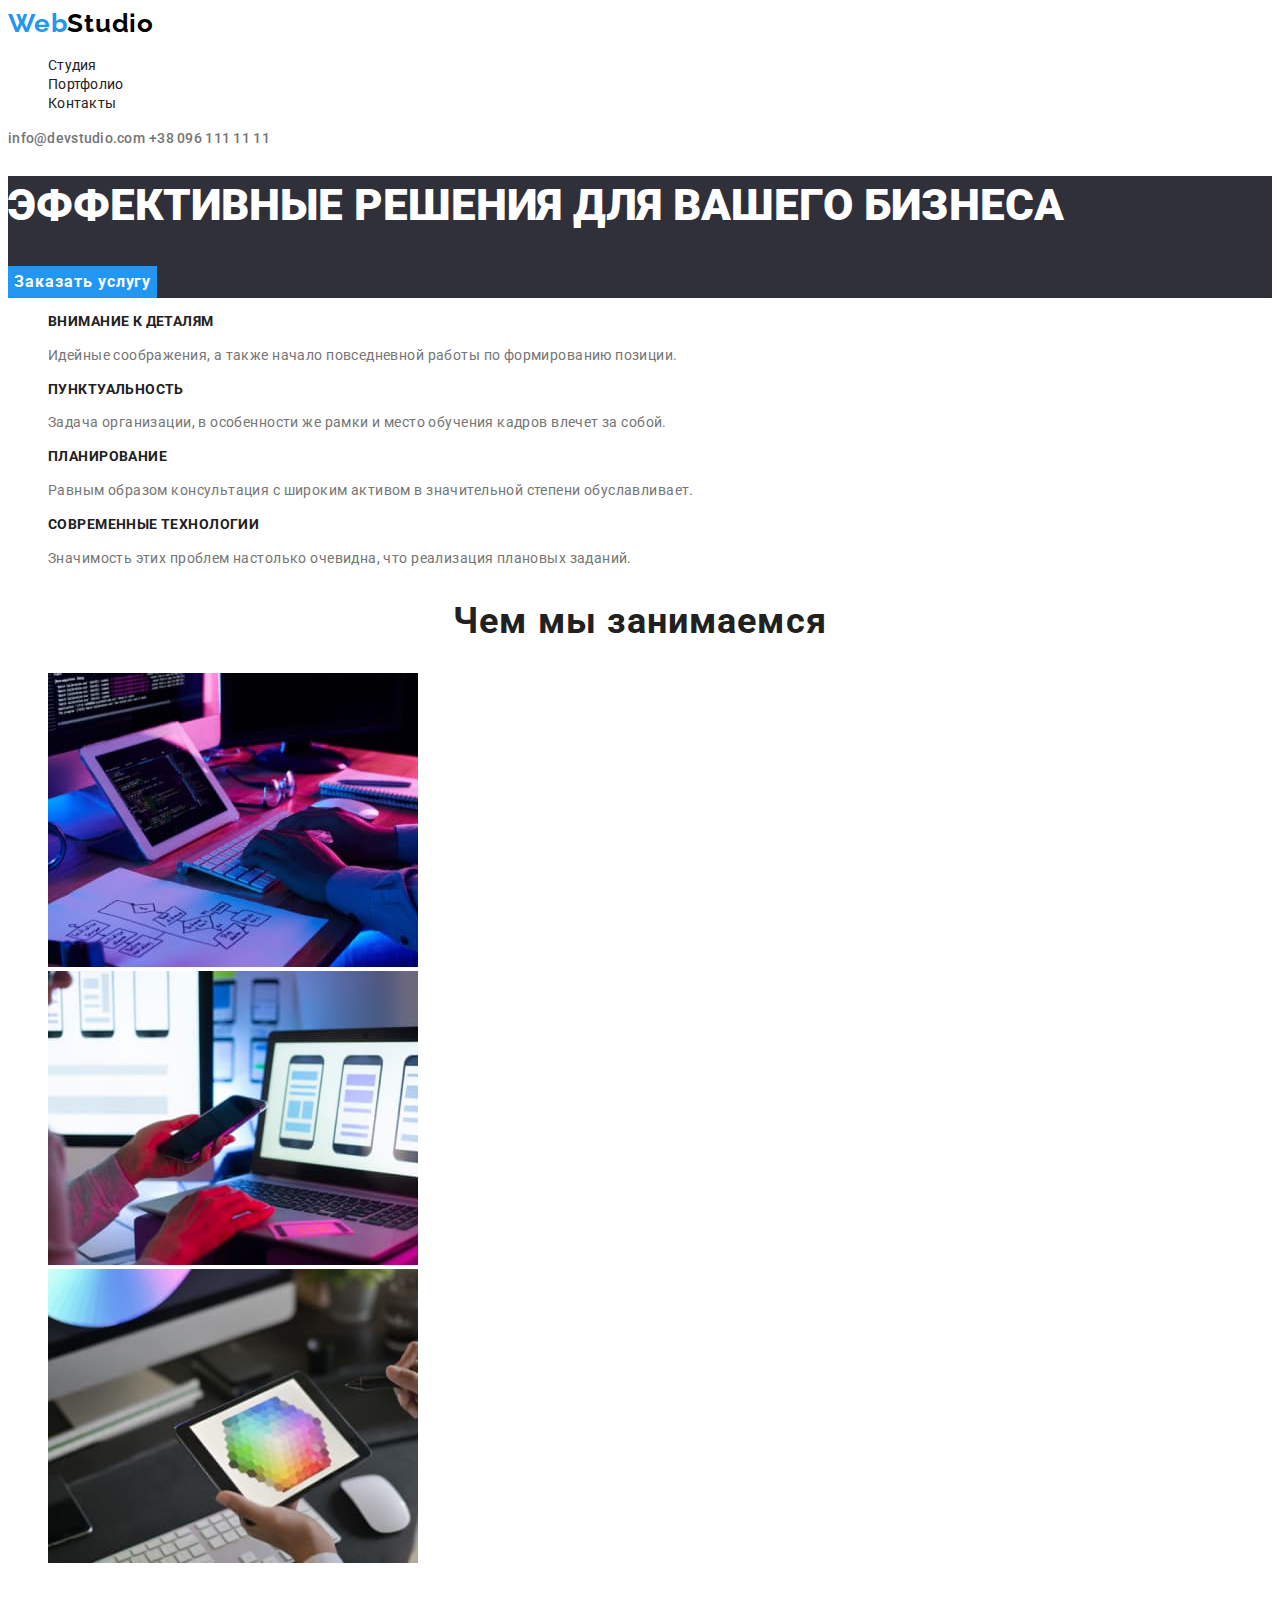
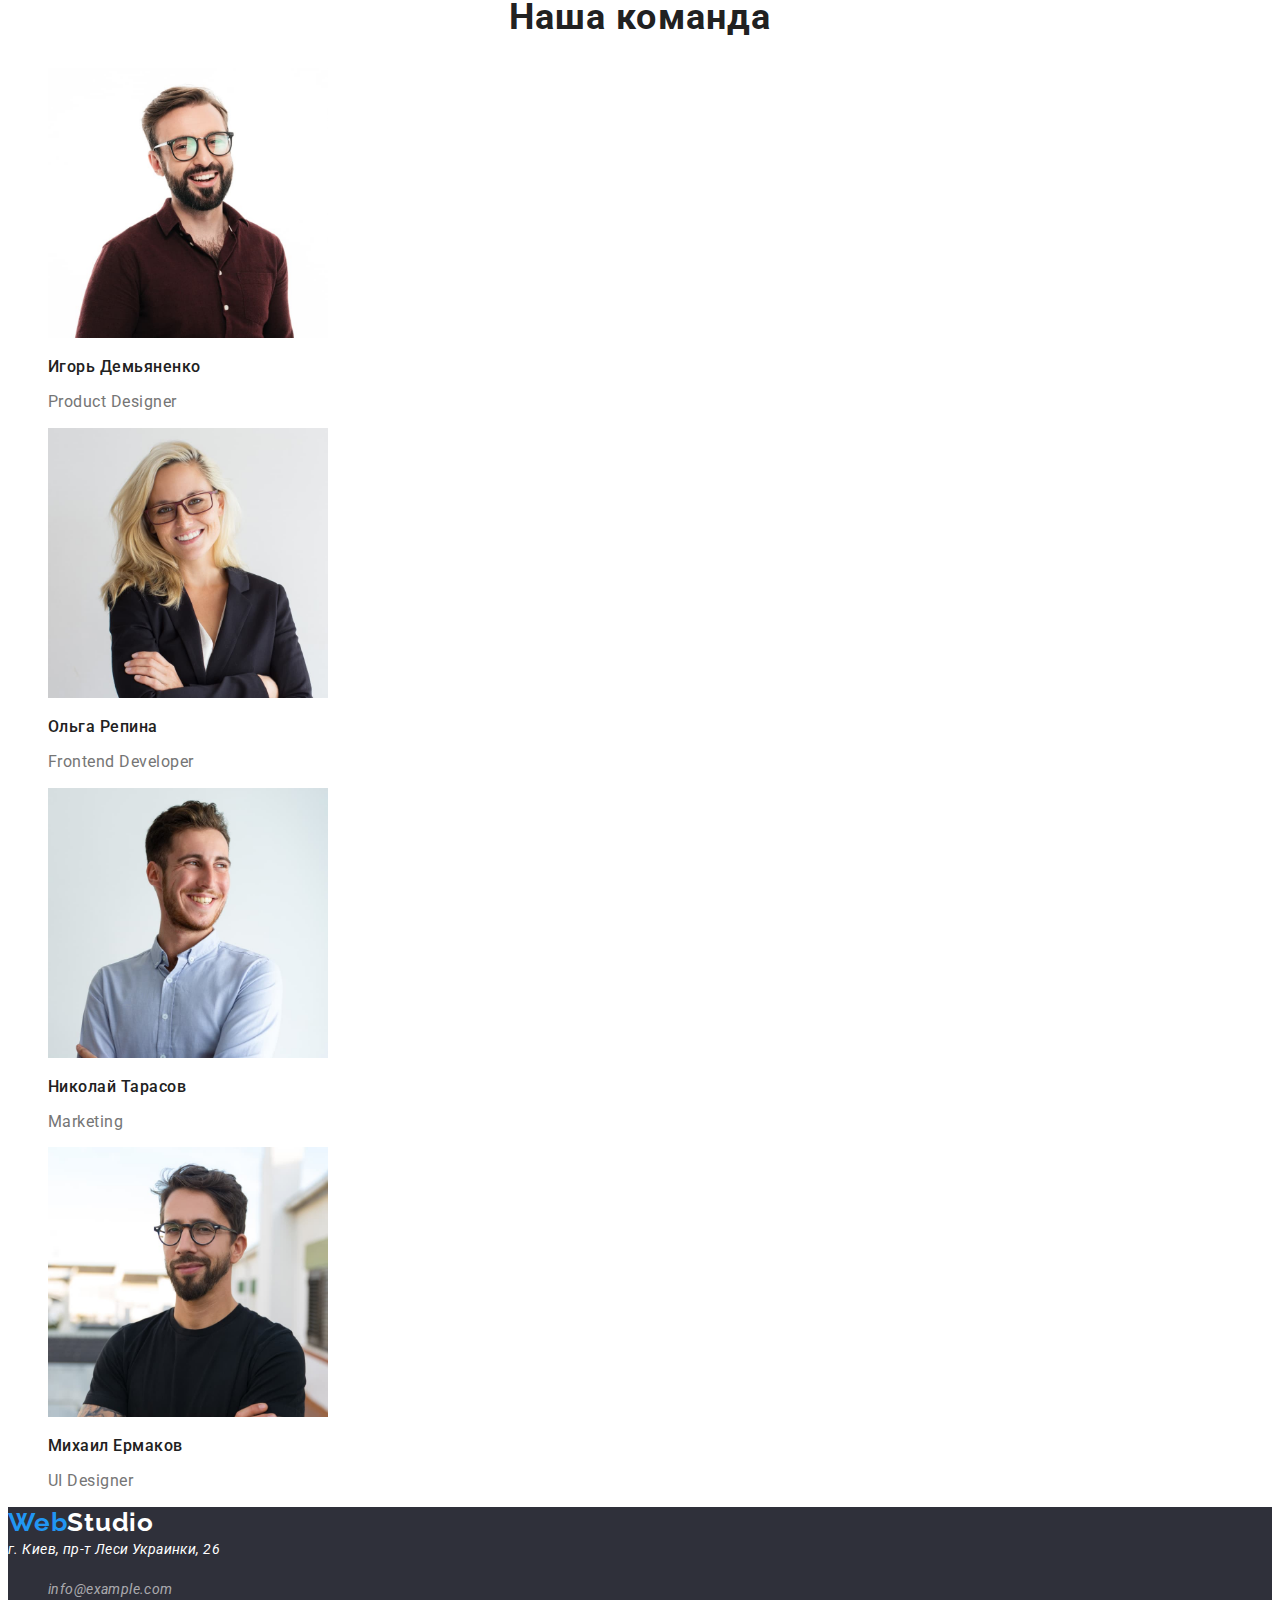
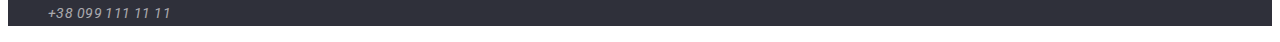
<file: index.html>
<!DOCTYPE html>
<html lang="en">
<head>
    <meta charset="UTF-8">
    <meta http-equiv="X-UA-Compatible" content="IE=edge">
    <meta name="viewport" content="width=device-width, initial-scale=1.0">
    <link rel="preconnect" href="https://fonts.googleapis.com">
    <link rel="preconnect" href="https://fonts.gstatic.com" crossorigin>
    <link href="https://fonts.googleapis.com/css2?family=Raleway:wght@700&family=Roboto:wght@400;500;700;900&display=swap" rel="stylesheet">
    <link rel="stylesheet" href="./css/styles.css">
    <title>webstudio</title>
</head>
<body>
    <header>
        <a href="./index.html" class="item">
            <span class="logo-a">Web</span><span class="logo-b">Studio</span>
        </a>
        <nav>
            <ul class="nav list">
                <li><a href="./index.html" class="nav-link item">Студия</a></li>
                <li><a href="./portfolio.html" class="nav-link item">Портфолио</a></li>
                <li><a href="" class="nav-link item">Контакты</a></li>
            </ul>
        </nav>
        <a href="mailto:info@devstudio.com" class="mail-a item">info@devstudio.com</a>
        <a href="tel:+380961111111" class="tel-a item">+38 096 111 11 11</a>
    </header>
    <main>
        <section class="section-a">
            <h1 class="main-heading">Эффективные решения для вашего бизнеса</h1>
            <button type="button" class="btn border">Заказать услугу</button>
        </section>
        <section class="section-b">
            <h2 class="visually-hidden">Quality</h2>
            <ul class="section-b-text list">
                <li>
                    <h3 class="section-b-subtitle">Внимание к деталям</h3>
                    <p class="section-b-desc">Идейные соображения, а также начало повседневной работы по формированию позиции.</p>
                </li>
                <li>
                    <h3 class="section-b-subtitle">Пунктуальность</h3>
                    <p class="section-b-desc">Задача организации, в особенности же рамки и место обучения кадров влечет за собой.</p>
                </li>
                <li>
                    <h3 class="section-b-subtitle">Планирование</h3>
                    <p class="section-b-desc">Равным образом консультация с широким активом в значительной степени обуславливает.</p>
                </li>
                <li>
                    <h3 class="section-b-subtitle">Современные технологии</h3>
                    <p class="section-b-desc">Значимость этих проблем настолько очевидна, что реализация плановых заданий.</p>
                </li>
            </ul>
        </section>
        <section class="section-c">
            <h2 class="section-c-heading">Чем мы занимаемся</h2>
            <ul class="section-c-text list">
                <li><img src="./img/work-1.jpg" lang="en" alt="work" width="370" height="294"></li>
                <li><img src="./img/work-2.jpg" lang="en" alt="work" width="370" height="294"></li>
                <li><img src="./img/work-3.jpg" lang="en" alt="work" width="370" height="294"></li>
            </ul>
        </section>
        <section class="section-d">
            <h2 class="section-d-heading">Наша команда</h2>
            <ul class="section-d-text list">
                <li><img src="./img/igor.jpg" lang="en" alt="igor" width="280" height="270">
                    <h3 class="section-d-subtitle">Игорь Демьяненко</h3>
                    <p class="section-d-desc">Product Designer</p>
                </li>
                <li><img src="./img/olga.jpg" lang="en" alt="olga" width="280" height="270">
                    <h3 class="section-d-subtitle">Ольга Репина</h3>
                    <p class="section-d-desc">Frontend Developer</p>
                </li>
                <li><img src="./img/nikolay.jpg" lang="en" alt="nikolay" width="280" height="270">
                    <h3 class="section-d-subtitle">Николай Тарасов</h3>
                    <p class="section-d-desc">Marketing</p>
                </li>
                <li><img src="./img/mikhail.jpg" lang="en" alt="mikhail" width="280" height="270">
                    <h3 class="section-d-subtitle">Михаил Ермаков</h3>
                    <p class="section-d-desc">UI Designer</p>
                </li>
            </ul>
        </section>
        <footer class="footer">
            <a href="./index.html" class="item"><span class="logo-a-a">Web</span><span class="logo-b-b">Studio</span></a>
            <address>
                <a href="https://goo.gl/maps/YqqTpUevkr622uBYA" target="_blank" rel="noopener nofollow noreferrer" class="footer-link item">г. Киев, пр-т Леси Украинки, 26</a>
                <ul class="footer-text list item">
                    <li><a href="mailto:info@example.com" class="mail item">info@example.com</a></li>
                    <li><a href="tel:+380991111111" class="tel item">+38 099 111 11 11</a></li>
                </ul>
            </address>
        </footer>
    </main>   
</body>
</html>
</file>
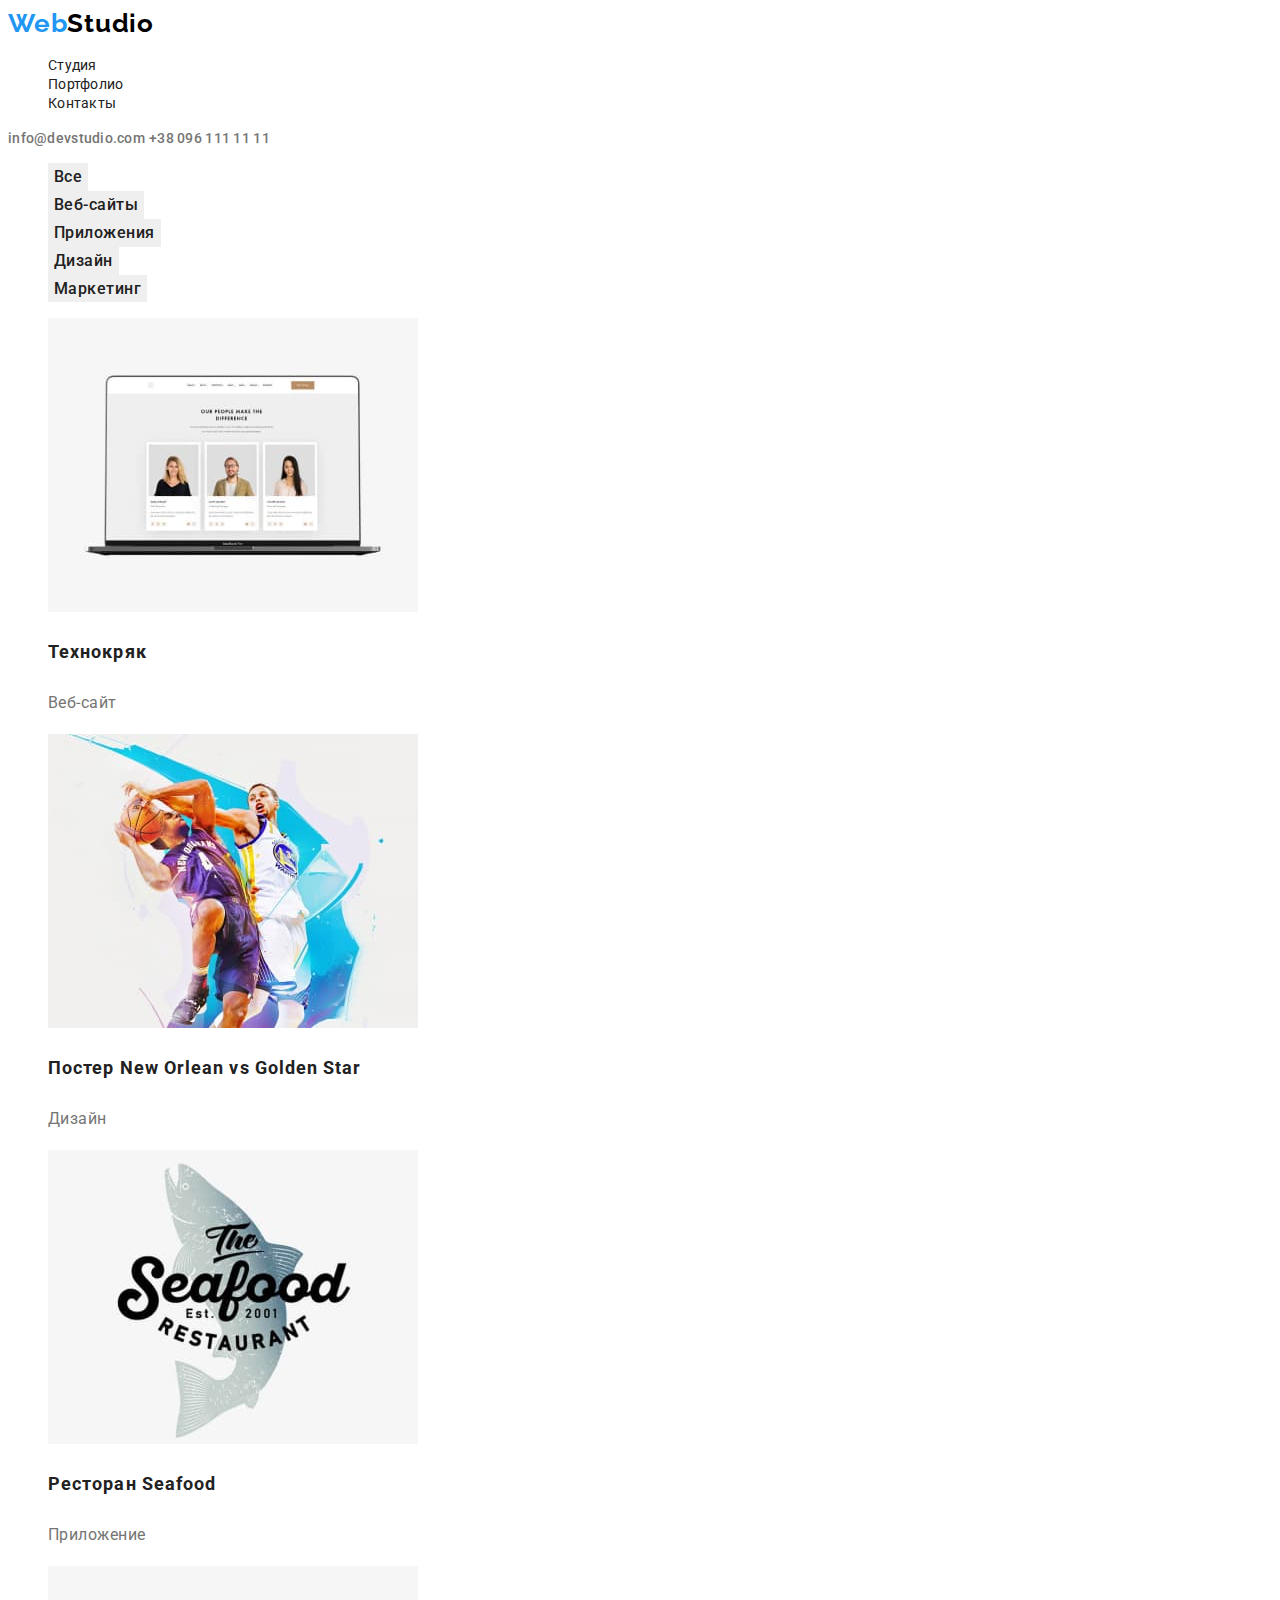
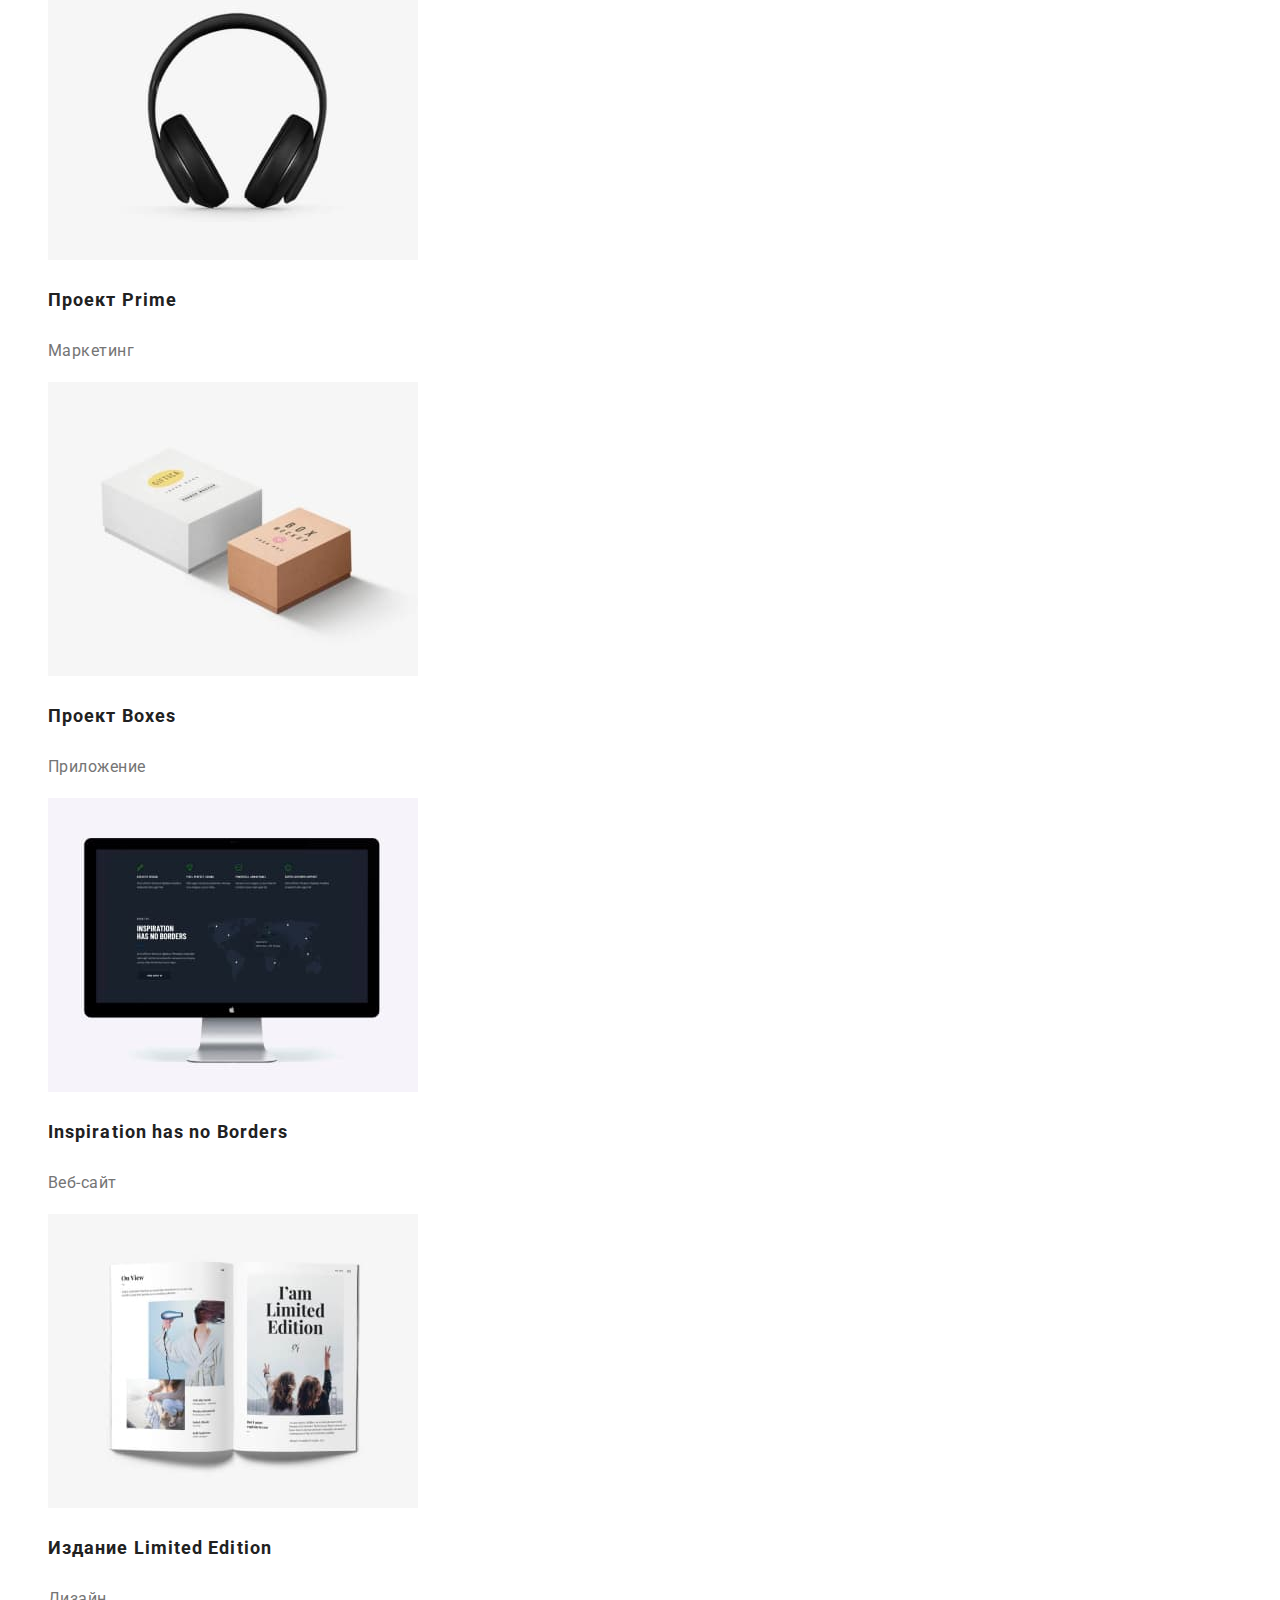
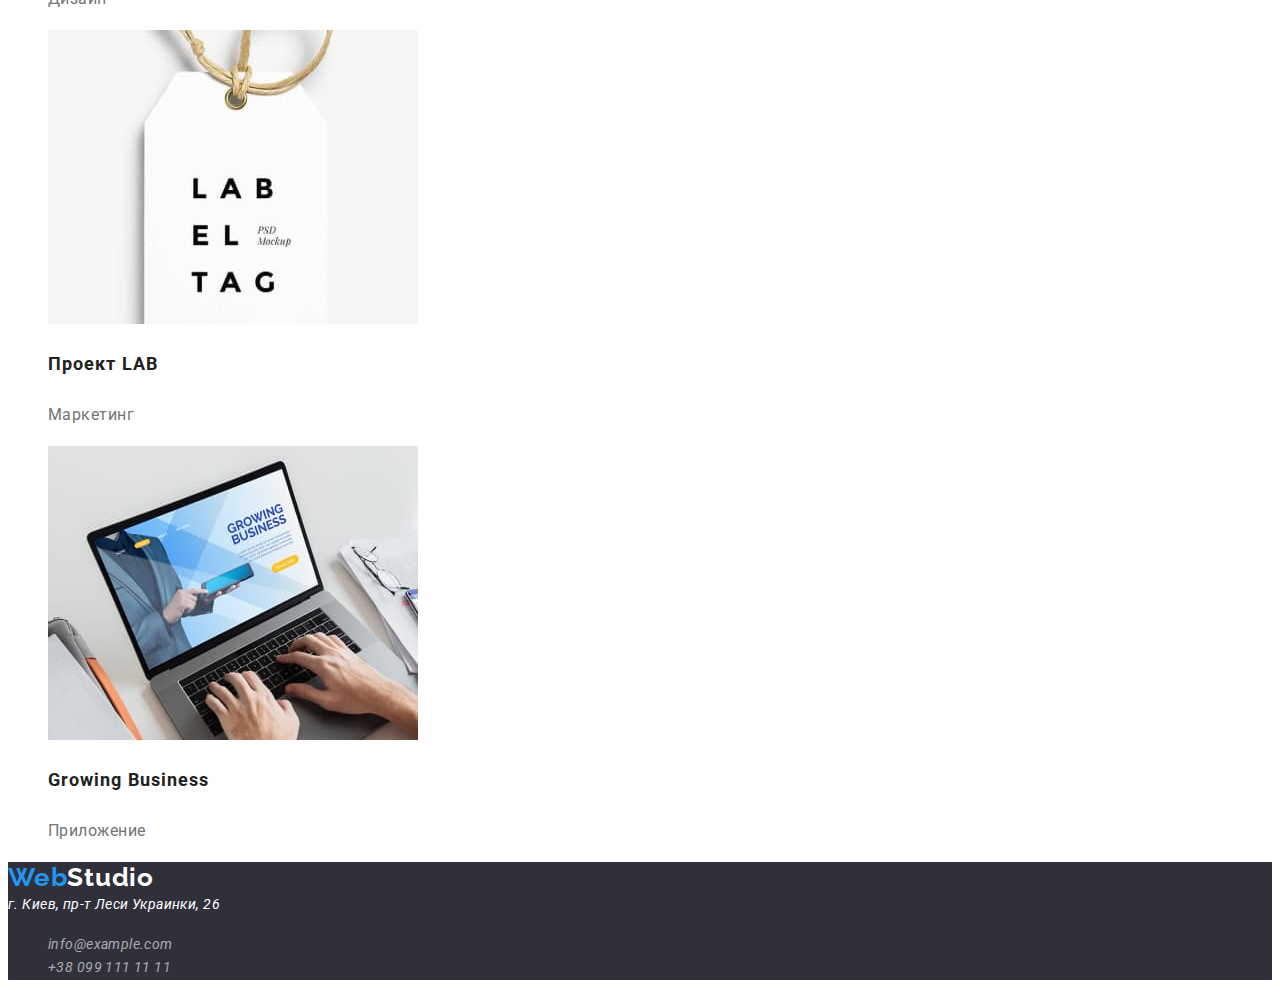
<file: portfolio.html>
<!DOCTYPE html>
<html lang="en">
<head>
    <meta charset="UTF-8">
    <meta http-equiv="X-UA-Compatible" content="IE=edge">
    <meta name="viewport" content="width=device-width, initial-scale=1.0">
    <link rel="preconnect" href="https://fonts.googleapis.com">
    <link rel="preconnect" href="https://fonts.gstatic.com" crossorigin>
    <link href="https://fonts.googleapis.com/css2?family=Raleway:wght@700&family=Roboto:wght@400;500;700;900&display=swap" rel="stylesheet">
    <link rel="stylesheet" href="./css/styles.css">
    <title>portfolio</title>
</head>
<body>
    <header>
        <a href="./index.html" class="item">
            <span class="logo-a">Web</span><span class="logo-b">Studio</span>
        </a>
        <nav>
            <ul class="nav list">
                <li><a href="./index.html" class="nav-link item">Студия</a></li>
                <li><a href="./portfolio.html" class="nav-link item">Портфолио</a></li>
                <li><a href="" class="nav-link item">Контакты</a></li>
            </ul>
        </nav>
        <a href="mailto:info@devstudio.com" class="mail-a item">info@devstudio.com</a>
        <a href="tel:+380961111111" class="tel-a item">+38 096 111 11 11</a>
    </header>
    <main>
        <section class="section-nav">
            <ul class="section-nav-text list">
                <li><button type="button" class="btn-title border">Все</button></li>
                <li><button type="button" class="btn-title border">Веб-сайты</button></li>
                <li><button type="button" class="btn-title border">Приложения</button></li>
                <li><button type="button" class="btn-title border">Дизайн</button></li>
                <li><button type="button" class="btn-title border">Маркетинг</button></li>
            </ul>
        </section>
        <section class="section-img">
            <ul class="section-img-text list">
                <a href="" class="item"><li><img src="./img/technoquack.jpg" lang="en" alt="bulletin board" width="370" height="294"><h3 class="icon-box">Технокряк</h3></li>
                <p class="box-p">Веб-сайт</p></a>
                <a href="" class="item"><li><img src="./img/poster.jpg" lang="en" alt="poster" width="370" height="294"><h3 class="icon-box">Постер New Orlean vs Golden Star</h3></li>
                <p class="box-p">Дизайн</p></a>
                <a href="" class="item"><li><img src="./img/seafood.jpg" lang="en" alt="restaurant" width="370" height="294"><h3 class="icon-box">Ресторан Seafood</h3></li>
                <p class="box-p">Приложение</p></a>
                <a href="" class="item"><li><img src="./img/prime.jpg" lang="en" alt="headphones" width="370" height="294"><h3 class="icon-box">Проект Prime</h3></li>
                <p class="box-p">Маркетинг</p></a>
                <a href="" class="item"><li><img src="./img/boxes.jpg" lang="en" alt="boxes" width="370" height="294"><h3 class="icon-box">Проект Boxes</h3></li>
                <p class="box-p">Приложение</p></a>
                <a href="" class="item"><li><img src="./img/inspiration.jpg" lang="en" alt="inspiration has no borders" width="370" height="294"><h3 class="icon-box">Inspiration has no Borders</h3></li>
                <p class="box-p">Веб-сайт</p></a>
                <a href="" class="item"><li><img src="./img/limited-edition.jpg" lang="en" alt="book" width="370" height="294"><h3 class="icon-box">Издание Limited Edition</h3></li>
                <p class="box-p">Дизайн</p></a>
                <a href="" class="item"><li><img src="./img/lab.jpg" lang="en" alt="project lab" width="370" height="294"><h3 class="icon-box">Проект LAB</h3></li>
                <p class="box-p">Маркетинг</p></a>
                <a href="" class="item"><li><img src="./img/growing-business.jpg" lang="en" alt="growing business" width="370" height="294"><h3 class="icon-box">Growing Business</h3></li>
                <p class="box-p">Приложение</p></a>
            </ul>
        </section>
    </main>
    <footer class="footer">
        <a href="./index.html" class="item"><span class="logo-a-a">Web</span><span class="logo-b-b">Studio</span></a>
            <address>
                <a href="https://goo.gl/maps/YqqTpUevkr622uBYA" target="_blank" rel="noopener nofollow noreferrer" class="footer-link item">г. Киев, пр-т Леси Украинки, 26</a>
                <ul class="footer-text list">
                    <li><a href="mailto:info@example.com" class="mail item">info@example.com</a></li>
                    <li><a href="tel:+380991111111" class="tel item">+38 099 111 11 11</a></li>
                </ul>
            </address>
    </footer>
</body>
</html>
</file>
<file: css/styles.css>
:root {
    --main-color-text: #757575;
    --typical-lh: 1.19;
    --main-nav-lh: 1.14;
    --typical-link-lh: 1.71;
}

body {
    font-family: 'Roboto', sans-serif;
    color: #212121;
}

.list {
    list-style: none;
}

.item {
    text-decoration: none;
}

.border {
    border: none;
}

.logo-a,
.logo-a-a {
    font-family: 'Raleway';
    font-weight: 700;
    font-size: 26px;
    line-height: var(--typical-lh);
    letter-spacing: 0.03em;
    color: #2196F3;
}
.logo-b {  
    font-family: 'Raleway';
    font-weight: 700;
    font-size: 26px;
    line-height: var(--typical-lh);
    letter-spacing: 0.03em;
    color: #000000;
}
.logo-b-b {
    font-family: 'Raleway';
    font-weight: 700;
    font-size: 26px;
    line-height: var(--typical-lh);
    letter-spacing: 0.03em;
    color: #FFFFFF;
}
.nav {
}
.list {
}
.nav-link {
    font-size: 14px;
    line-height: var(--main-nav-lh);
    letter-spacing: 0.02em;
    color: #212121;
}
.mail-a:hover, 
.tel-a:hover, 
.nav-link:hover {
    color: #2196F3;
}
.mail {
    font-family: 'Roboto';
    font-weight: 400;
    font-size: 14px;
    line-height: 1.71;
    letter-spacing: 0.03em;
    color: rgba(255, 255, 255, 0.6);
}
.tel {
    font-family: 'Roboto';
    font-weight: 400;
    font-size: 14px;
    line-height: 1.71;
    letter-spacing: 0.03em;
    color: rgba(255, 255, 255, 0.6);
}
.mail-a {
    font-family: 'Roboto';
    font-weight: 500;
    font-size: 14px;
    line-height: 1.14;
    letter-spacing: 0.02em;
    color: #757575;
}
.tel-a {
    font-family: 'Roboto';
    font-weight: 500;
    font-size: 14px;
    line-height: 1.14;
    letter-spacing: 0.02em;
    color: #757575;
}
.section-a {
    background: #2F303A;
}
.main-heading {
    font-weight: 900;
    font-size: 44px;
    line-height: 1.36;
    text-transform: uppercase;
    color: #FFFFFF;
}
.btn {
    font-family: 'Roboto';
    font-weight: 700;
    font-size: 16px;
    line-height: 1.87;
    letter-spacing: 0.06em;
    color: #FFFFFF;
    background-color: #2196F3;
}
.section-b {
}
.section-b-text {
}
.section-b-subtitle {
    font-weight: 700;
    font-size: 14px;
    line-height: 1.14;
    letter-spacing: 0.03em;
    text-transform: uppercase;
    color: #212121;
}
.section-b-desc {
    font-size: 14px;
    line-height: 1.71;
    letter-spacing: 0.03em;
    color: var(--main-color-text);
}
.section-c {
}
.section-c-heading {
    font-weight: 700;
    font-size: 36px;
    line-height: 1.16;
    text-align: center;
    letter-spacing: 0.03em;
    color: #212121;
}
.section-c-text {
}
.section-d {
}
.section-d-heading {
    font-weight: 700;
    font-size: 36px;
    line-height: 1.16;
    text-align: center;
    letter-spacing: 0.03em;
    color: #212121;
}
.section-d-text {
}
.section-d-subtitle {
    font-weight: 500;
    font-size: 16px;
    line-height: 1.18;
    letter-spacing: 0.03em;
    color: #212121;

}
.section-d-desc {
    font-size: 16px;
    line-height: 1.18;
    letter-spacing: 0.03em;
    color: var(--main-color-text);
}
.footer {
    background: #2F303A;
}
.footer-link {
    font-size: 14px;
    line-height: var(--typical-link-lh);
    letter-spacing: 0.03em;
    color: #FFFFFF;
}
.footer-text {
}

.section-nav {
}
.section-nav-text {
}
.btn-title {
    font-family: 'Roboto';
    font-weight: 500;
    font-size: 16px;
    line-height: 1.62;
    letter-spacing: 0.03em;
    color: #212121;
}
.btn-title:hover{
    background: #2196F3;
    color: #FFFFFF;
}
.section-img {
}
.section-img-text {
}
.icon-box {
    font-weight: 700;
    font-size: 18px;
    line-height: 2;
    letter-spacing: 0.06em;
    color: #212121;
}
.box-p {
    font-size: 16px;
    line-height: 1.87;
    letter-spacing: 0.03em;
    color: var(--main-color-text);

}
.visually-hidden {
    position: absolute;
    white-space: nowrap;
    width: 1px;
    height: 1px;
    overflow: hidden;
    border: 0;
    padding: 0;
    clip: rect(0 0 0 0);
    clip-path: inset(50%);
    margin: -1px;
}
</file>
